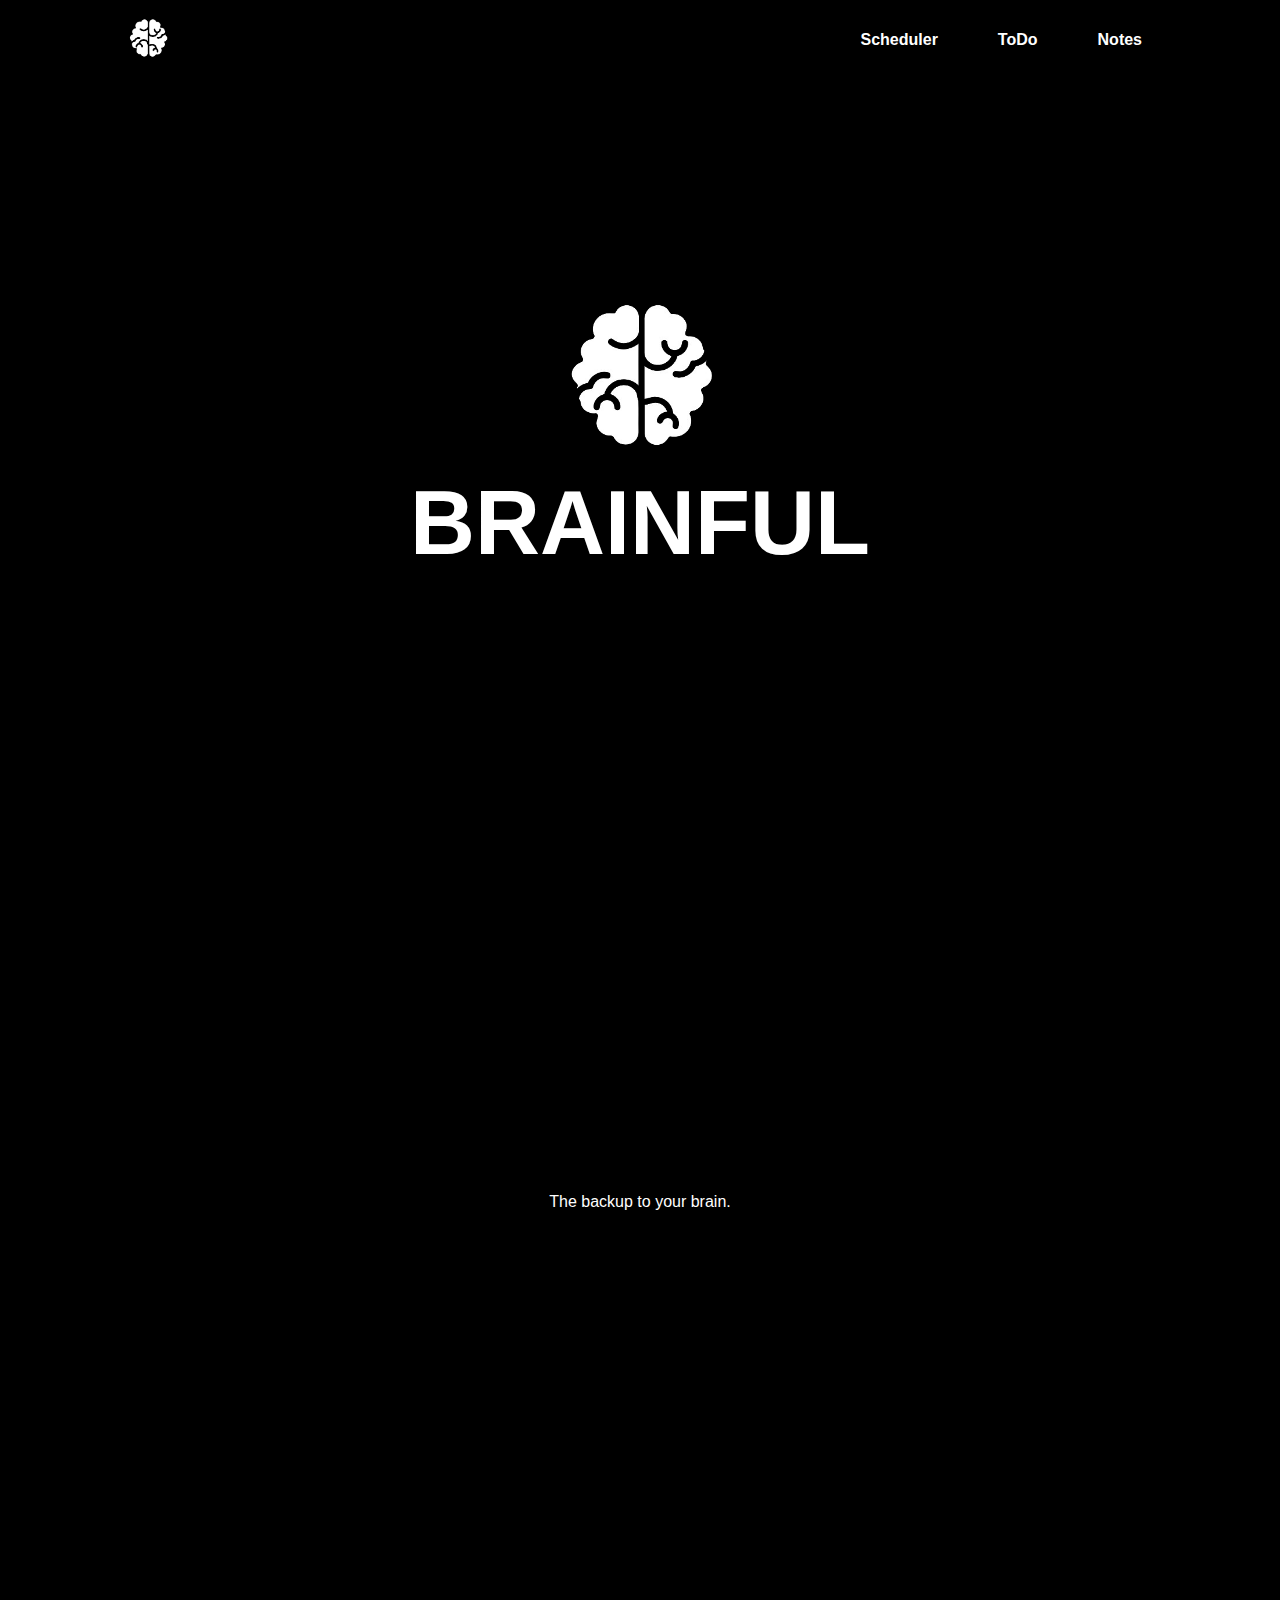
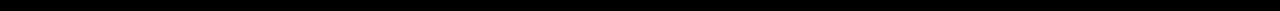
<file: about.html>
<!DOCTYPE html>
<html lang="en">
  <head>
    <meta charset="UTF-8" />
    <meta http-equiv="X-UA-Compatible" content="IE=edge" />
    <meta name="viewport" content="width=device-width, initial-scale=1.0" />
    <meta
      name="description"
      content=""
    />
    <meta
      name="keywords"
      content="calendar, events, reminders"
    />
    <link
      rel="stylesheet"
      href="https://cdnjs.cloudflare.com/ajax/libs/font-awesome/6.2.0/css/all.min.css"
      integrity="sha512-xh6O/CkQoPOWDdYTDqeRdPCVd1SpvCA9XXcUnZS2FmJNp1coAFzvtCN9BmamE+4aHK8yyUHUSCcJHgXloTyT2A=="
      crossorigin="anonymous"
      referrerpolicy="no-referrer"
    />
    <link rel="stylesheet" href="about.css" />
    <title>Brainful - Scheduler</title>
  </head>
  <body>
    <header>
       <a class="logo" href="about.html"><img src="logo/whitelogo.png" alt="logo"></a>
            <nav>
                <ul class="nav__links">
                    <li><a href="scheduler.html">Scheduler</a></li>
                    <li><a href="todoist.html">ToDo</a></li>
                    <li><a href="notes.html">Notes</a></li>
                </ul>
            </nav>
    </header>

     <div class="aboutapp">
            <div class="title">
                <img src="logo/whitelogo.png" alt="logo">
                <br><br>
                <h1>BRAINFUL</h1>
                <br>
            </div>
            <div class="text">
              <bold>The backup to your brain.</bold>
            </div>
    <div>
</file>
<file: about.css>
:root {
  --primary-clr: #000000;
}
* {
  margin: 0;
  padding: 0;
  box-sizing: border-box;
  font-family: "Poppins", sans-serif;
  background-color: black;
}

/* nice scroll bar */
::-webkit-scrollbar {
  width: 5px;
}
::-webkit-scrollbar-track {
  background: #ffffff;
  border-radius: 50px;
}
::-webkit-scrollbar-thumb {
  border-radius: 50px;
}

/* the body of the about page */
.aboutapp {
  color: white;
  text-align: center;
  margin-top: 220px;
}

.title img {
    width: 150px;
    height: 150px;
}

.title h1 {
    font-size: 90px;
}

.text {
  margin-top: 700px;
  margin-bottom: 300px;
}

.text {
  transform: translateY(-100px);
}

/* navagation bar */
header {
  display: flex;
  align-items: center;
  justify-content: space-between;
  height: 80px;
  background-color: #000;
  padding: 0 10%;
}

/* LOGO */
.logo img {
  height: 40px;
}

/* NAVIGATION */
nav {
  display: flex;
  align-items: center;
  height: 100%;
}

.nav__links {
  display: flex;
  align-items: center;
  height: 100%;
  gap: 40px;
  list-style: none;
}

.nav__links li {
  display: flex;
  align-items: center;
  height: 100%;
}

.nav__links li a {
  display: flex;
  align-items: center;
  height: 100%;
  color: white;
  text-decoration: none;
  font-size: 16px;
  font-weight: bold;
  padding: 0 10px;
  transition: color 0.3s ease;
}

.nav__links li a:hover {
  color: #b8bebe;
}
</file>
